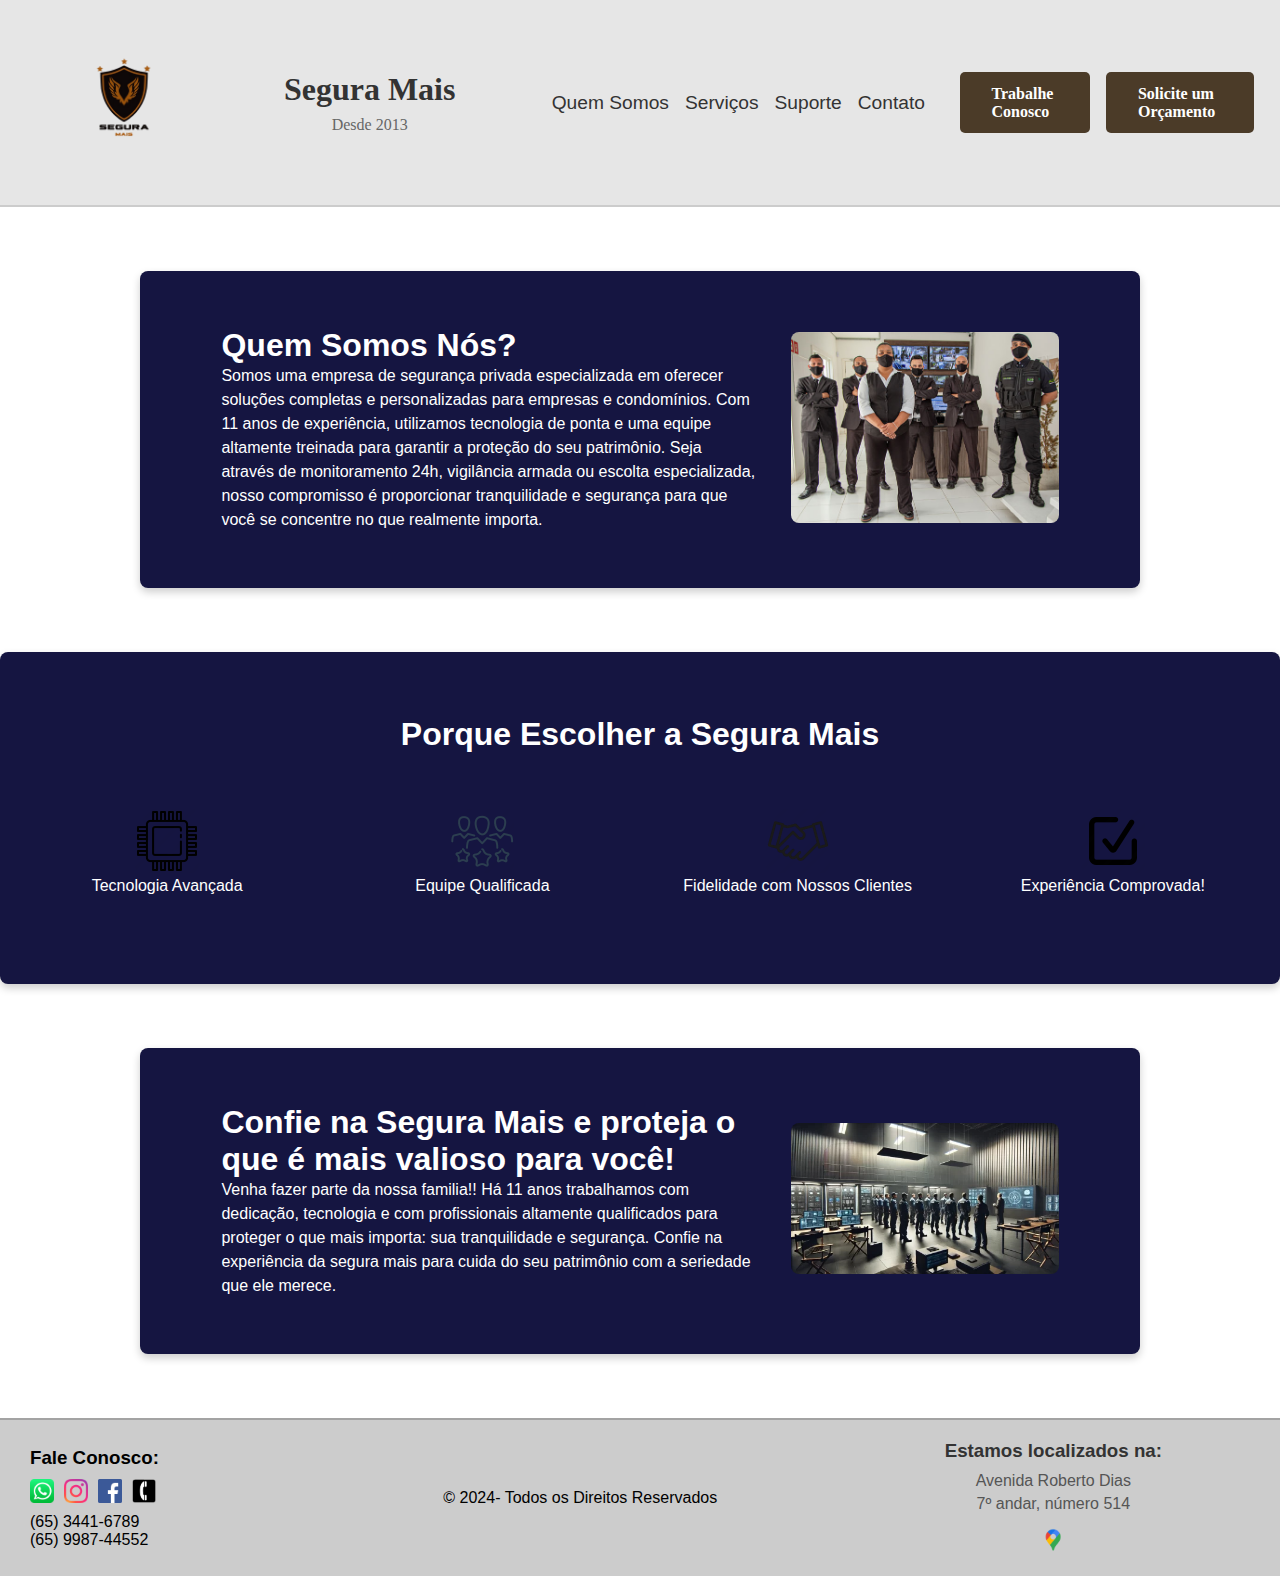
<file: index.html>
<!DOCTYPE html>
<html lang="pt-BR">
<head>
    <meta charset="UTF-8">
    <meta name="viewport" content="width=device-width, initial-scale=1.0">
    <link rel="stylesheet" href="estilo.css">
    <title>Segura Mais</title>
</head>
<body>
    <header class="header">
        <div class="logo">
            <img src="imagens/llogo.png" alt="Logo Segura Mais" class="logo-img">
        </div>
        <div class="topo">
            <h1>Segura Mais</h1>
            <p>Desde 2013</p>
        </div>
        <nav class="menu">
            <ul>
                <li><a href="Quem_somos.html">Quem Somos</a></li>
                <li><a href="serviços.html">Serviços</a></li>
                <li><a href="suporte.html">Suporte</a></li>
                <li><a href="#roda">Contato</a></li>
            </ul>
        </nav>
        <div class="botões">
            <a href="imagens/login.png" class="botão">Trabalhe Conosco</a>
            <a href="https://web.whatsapp.com/"class="botão">Solicite um Orçamento</a>
        </div>
    </header>
    <div class="Quem-somos">
        <div class="coteudo">
            <h1>Quem Somos Nós?</h1>
            <p>
                Somos uma empresa de segurança privada especializada em oferecer soluções completas e personalizadas para empresas e condomínios. Com 11 anos de experiência, utilizamos tecnologia de ponta e uma equipe altamente treinada para garantir a proteção do seu patrimônio. Seja através de monitoramento 24h, vigilância armada ou escolta especializada, nosso compromisso é proporcionar tranquilidade e segurança para que você se concentre no que realmente importa.
            </p>
        </div>
        <div class="image">
            <img src="imagens/img.jpg" alt="Equipe Segura Mais">
        </div>
    </div>
    <div class="escolha">
        <h2>Porque Escolher a Segura Mais</h2>
        <div class="escolha-container">
            <div class="image">
                <img src="imagens/img22.webp" alt="Equipe Segura Mais">
                <p>Tecnologia Avançada</p>
            </div>
            <div class="image">
                <img src="imagens/img21.webp" alt="Equipe Segura Mais">
                <p>Equipe Qualificada</p>
            </div>
            <div class="image">
                <img src="imagens/img23.webp" alt="Equipe Segura Mais">
                <p>Fidelidade com Nossos Clientes</p>
            </div>
            <div class="image">
                <img src="imagens/img24.webp" alt="Equipe Segura Mais">
                <p>Experiência Comprovada!</p>
            </div>
        </div>
    </div>
    <div class="Quem-somos">
        <div class="coteudo">
           <h1> <strong>Confie na Segura Mais e proteja o que é mais valioso para você!</strong></h1>
            <p>
                Venha fazer parte da  nossa familia!!
                Há 11 anos trabalhamos com dedicação, tecnologia e com profissionais altamente qualificados para proteger o
                que mais importa:  sua tranquilidade e segurança.
                Confie na experiência da segura mais
                para cuida do seu patrimônio com a seriedade que ele merece.
            </p>
        </div>
        <div class="image">
            <img src="imagens/img2.webp" alt="Equipe Segura Mais">
        </div>
    </div>
    <footer class="footer">
        <section id="roda"></section>
        <div class="contact">
            <h3>Fale Conosco:</h3>
            <div class="icons">
                <img src="imagens/img17.png" alt="WhatsApp" class="icon">
                <img src="imagens/img18.png" alt="Instagram" class="icon">
                <img src="imagens/img19.png" alt="Facebook" class="icon">
                <img src="imagens/img20.png" alt="Telefone" class="icon">
            </div>
            <p>(65) 3441-6789</p>
            <p>(65) 9987-44552</p>
        </div>
        <div class="contact">
        <p>&copy; 2024- Todos os Direitos Reservados</p>
        </div>
        <div class="roda">
            <h3>Estamos localizados na:</h3>
            <p>Avenida Roberto Dias</p>
            <p>7º andar, número 514</p>
            <img src="imagens/img16.png" alt="Google Maps" class="icon">
        </div>
    </footer>
</body>
</html>
</file>
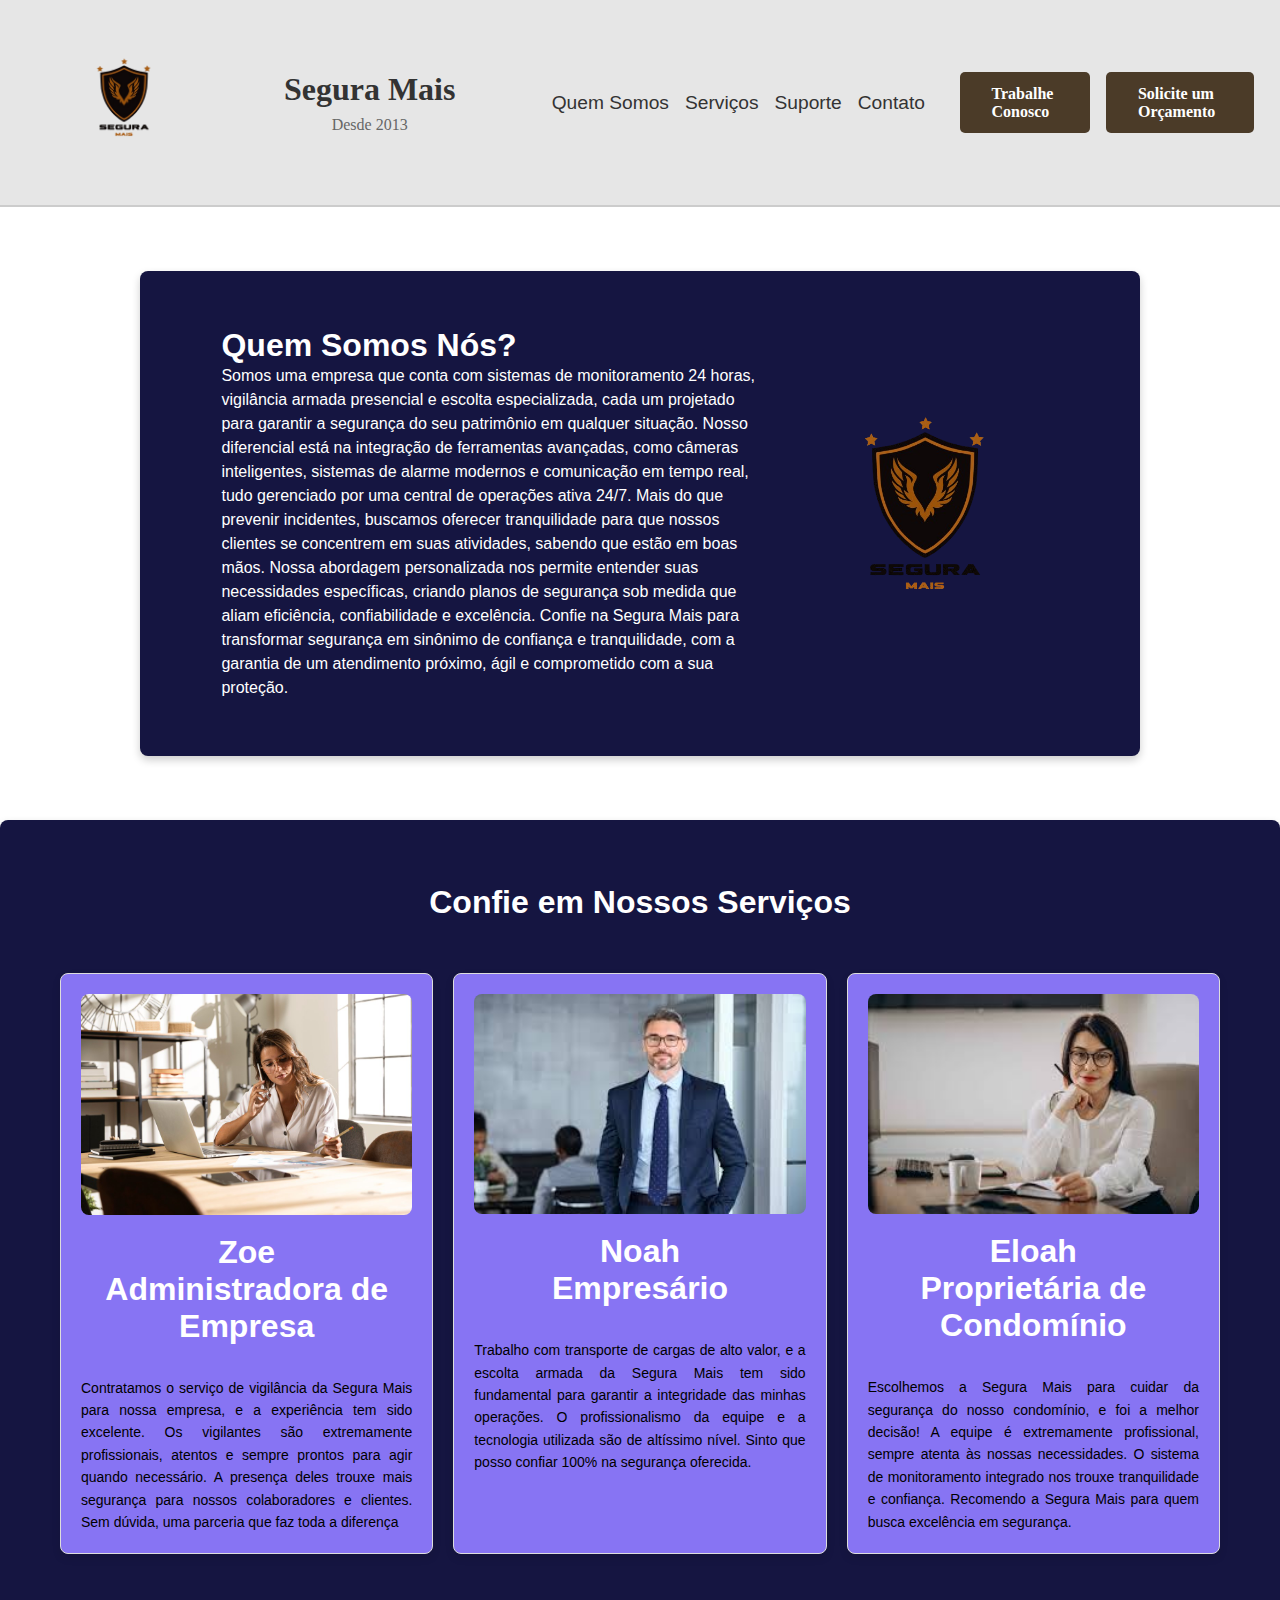
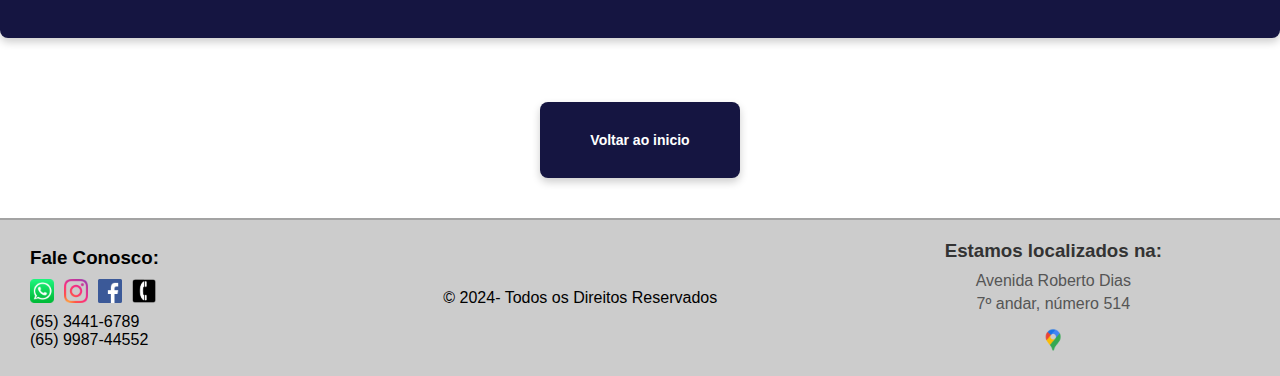
<file: Quem_somos.html>
<!DOCTYPE html>
<html lang="pt-BR">
<head>
    <meta charset="UTF-8">
    <meta name="viewport" content="width=device-width, initial-scale=1.0">
    <link rel="stylesheet" href="estilo.css">
    <title>Segura Mais</title>
</head>
<body>
    <header class="header">
        <div class="logo">
            <img src="imagens/llogo.png" alt="Logo Segura Mais" class="logo-img">
        </div>
        <div class="topo">
            <h1>Segura Mais</h1>
            <p>Desde 2013</p>
        </div>
        <nav class="menu">
            <ul>
                <li><a href="Quem_somos.html">Quem Somos</a></li>
                <li><a href="serviços.html">Serviços</a></li>
                <li><a href="suporte.html">Suporte</a></li>
                <li><a href="#roda">Contato</a></li>
            </ul>
        </nav>
        <div class="botões">
            <a href="imagens/login.png" class="botão">Trabalhe Conosco</a>
            <a href="https://web.whatsapp.com/"class="botão">Solicite um Orçamento</a>
        </div>
    </header>
    <div class="Quem-somos">
        <div class="coteudo">
            <h1>Quem Somos Nós?</h1>
            <p>
                Somos uma empresa que conta com sistemas de monitoramento 24 horas, vigilância armada presencial e escolta especializada, cada um projetado para garantir a segurança do seu patrimônio em qualquer situação. Nosso diferencial está na integração de ferramentas avançadas, como câmeras inteligentes, sistemas de alarme modernos e comunicação em tempo real, tudo gerenciado por uma central de operações ativa 24/7.
                Mais do que prevenir incidentes, buscamos oferecer tranquilidade para que nossos clientes se concentrem em suas atividades, sabendo que estão em boas mãos. Nossa abordagem personalizada nos permite entender suas necessidades específicas, criando planos de segurança sob medida que aliam eficiência, confiabilidade e excelência.
                Confie na Segura Mais para transformar segurança em sinônimo de confiança e tranquilidade, com a garantia de um atendimento próximo, ágil e comprometido com a sua proteção.
            </p>
        </div>
        <div class="image">
            <img src="imagens/llogo.png" alt="Equipe Segura Mais">
        </div>
    </div>
    <div class="escolha">
        <h2>Confie em Nossos Serviços</h2>
        <div class="escolha-container1">
            <div class="imagem">
                <img src="imagens/img9.jpg" alt="Equipe Segura Mais">
                <h1>Zoe</h1>
                <h2>Administradora de Empresa</h2>
                <p>Contratamos o serviço de vigilância da Segura Mais para nossa empresa, e a experiência tem sido excelente. Os vigilantes são extremamente profissionais, atentos e sempre prontos para agir quando necessário. A presença deles trouxe mais segurança para nossos colaboradores e clientes. Sem dúvida, uma parceria que faz toda a diferença</p>

            </div>
            <div class="imagem">
                <img src="imagens/img10.jpg" alt="Equipe Segura Mais">
                <h1> Noah </h1>
                <h2>Empresário</h2>
                <p>Trabalho com transporte de cargas de alto valor, e a escolta armada da Segura Mais tem sido fundamental para garantir a integridade das minhas operações. O profissionalismo da equipe e a tecnologia utilizada são de altíssimo nível. Sinto que posso confiar 100% na segurança oferecida.</p>
            </div>
            <div class="imagem">
                <img src="imagens/img8.jpg" alt="Equipe Segura Mais">
                <h1>Eloah</h1>
                <h2>Proprietária de Condomínio</h2>
                <p>Escolhemos a Segura Mais para cuidar da segurança do nosso condomínio, e foi a melhor decisão! A equipe é extremamente profissional, sempre atenta às nossas necessidades. O sistema de monitoramento integrado nos trouxe tranquilidade e confiança. Recomendo a Segura Mais para quem busca excelência em segurança.</p>
            </div>
        </div>
    </div>
    <div class="Quem-somos-bloco"> 
    <a href="index.html" class="botão2"> Voltar ao inicio</a> 
</div>
<footer class="footer">
    <section id="roda"></section>
    <div class="contact">
        <h3>Fale Conosco:</h3>
        <div class="icons">
            <img src="imagens/img17.png" alt="WhatsApp" class="icon">
            <img src="imagens/img18.png" alt="Instagram" class="icon">
            <img src="imagens/img19.png" alt="Facebook" class="icon">
            <img src="imagens/img20.png" alt="Telefone" class="icon">
        </div>
        <p>(65) 3441-6789</p>
        <p>(65) 9987-44552</p>
    </div>
    <div class="contact">
    <p>&copy; 2024- Todos os Direitos Reservados</p>
    </div>
    <div class="roda">
        <h3>Estamos localizados na:</h3>
        <p>Avenida Roberto Dias</p>
        <p>7º andar, número 514</p>
        <img src="imagens/img16.png" alt="Google Maps" class="icon">
    </div>
</footer>
</body>
</html>
</file>
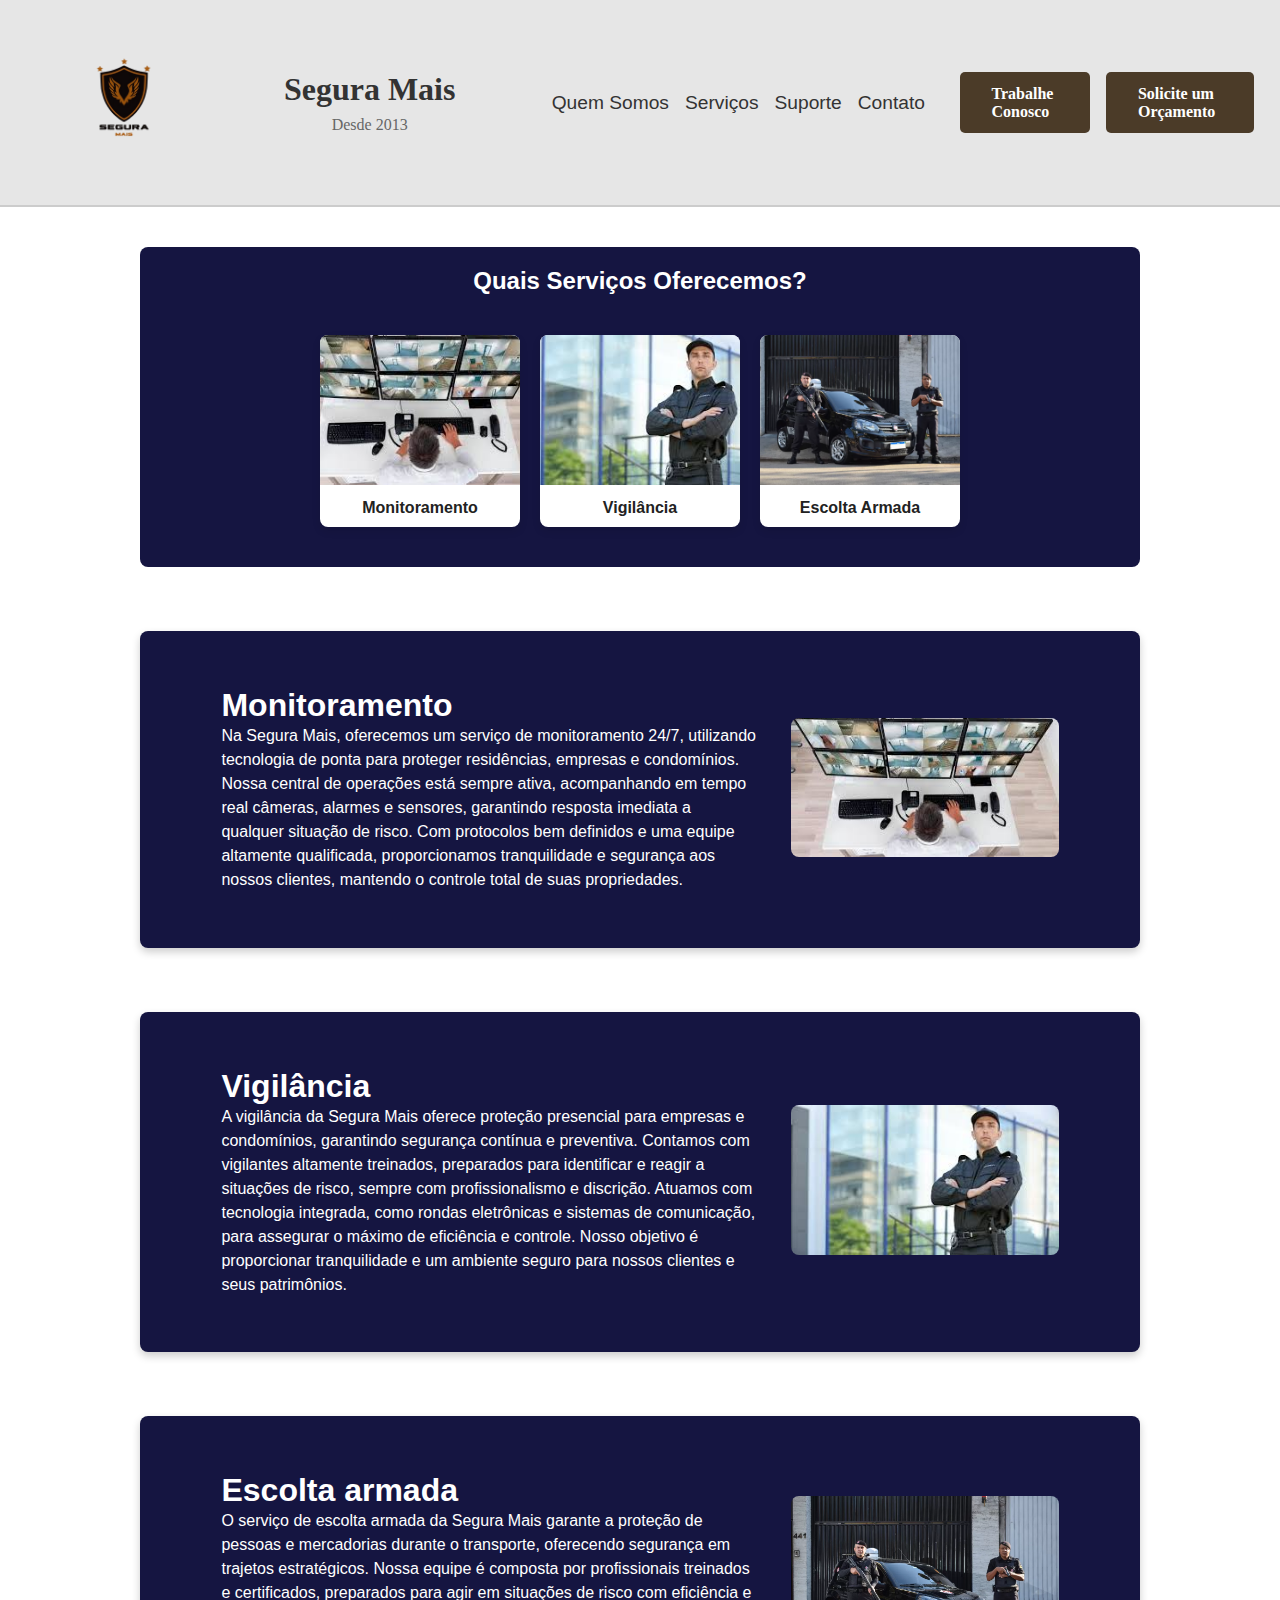
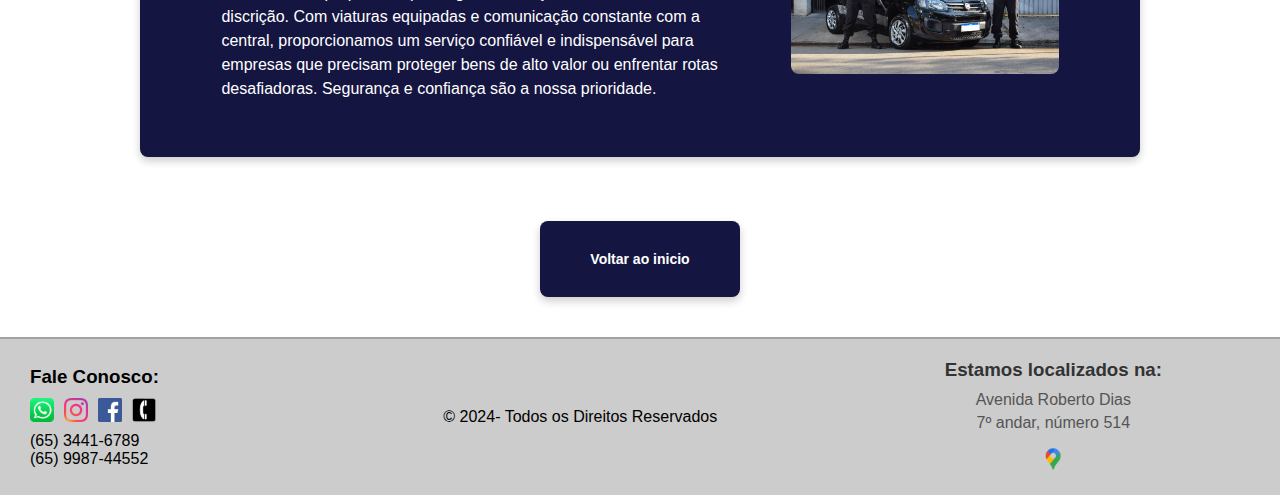
<file: serviços.html>
<!DOCTYPE html>
<html lang="pt-BR">
<head>
    <meta charset="UTF-8">
    <meta name="viewport" content="width=device-width, initial-scale=1.0">
    <link rel="stylesheet" href="estilo.css">
    <title>Segura Mais</title>
</head>
<body>
    <header class="header">
        <div class="logo">
            <img src="imagens/llogo.png" alt="Logo Segura Mais" class="logo-img">
        </div>
        <div class="topo">
            <h1>Segura Mais</h1>
            <p>Desde 2013</p>
        </div>
        <nav class="menu">
            <ul>
                <li><a href="Quem_somos.html">Quem Somos</a></li>
                <li><a href="serviços.html">Serviços</a></li>
                <li><a href="suporte.html">Suporte</a></li>
                <li><a href="#roda">Contato</a></li>
            </ul>
        </nav>
        <div class="botões">
            <a href="imagens/login.png" class="botão">Trabalhe Conosco</a>
            <a href="https://web.whatsapp.com/"class="botão">Solicite um Orçamento</a>
        </div>
    </header>
    <div class="services-container">
        <h2>Quais Serviços Oferecemos?</h2>
        <div class="services">
          <div class="service">
            <img src="imagens/img11.jpg" alt="Monitoramento">
            <p>Monitoramento</p>
          </div>
          <div class="service">
            <img src="imagens/img12.jpg" alt="Vigilância">
            <p>Vigilância</p>
          </div>
          <div class="service">
            <img src="imagens/img13.webp" alt="Escolta armada">
            <p>Escolta Armada</p>
          </div>
        </div>
      </div>
      <div class="Quem-somos">
        <div class="coteudo">
            <h1>Monitoramento</h1>
            <p>
                Na Segura Mais, oferecemos um serviço de monitoramento 24/7, utilizando tecnologia de ponta para proteger residências, empresas e condomínios. Nossa central de operações está sempre ativa, acompanhando em tempo real câmeras, alarmes e sensores, garantindo resposta imediata a qualquer situação de risco. Com protocolos bem definidos e uma equipe altamente qualificada, proporcionamos tranquilidade e segurança aos nossos clientes, mantendo o controle total de suas propriedades.
            </p>
        </div>
        <div class="image">
            <img src="imagens/img11.jpg" alt="Equipe Segura Mais">
        </div>
    </div>
    <div class="Quem-somos">
        <div class="coteudo">
            <h1>Vigilância</h1>
            <p>
                A vigilância da Segura Mais oferece proteção presencial para empresas e condomínios, garantindo segurança contínua e preventiva. Contamos com vigilantes altamente treinados, preparados para identificar e reagir a situações de risco, sempre com profissionalismo e discrição. Atuamos com tecnologia integrada, como rondas eletrônicas e sistemas de comunicação, para assegurar o máximo de eficiência e controle. Nosso objetivo é proporcionar tranquilidade e um ambiente seguro para nossos clientes e seus patrimônios.
            </p>
        </div>
        <div class="image">
            <img src="imagens/img12.jpg" alt="Equipe Segura Mais">
        </div>
    </div>
    <div class="Quem-somos">
        <div class="coteudo">
            <h1>Escolta armada</h1>
            <p>
                O serviço de escolta armada da Segura Mais garante a proteção de pessoas e mercadorias durante o transporte, oferecendo segurança em trajetos estratégicos. Nossa equipe é composta por profissionais treinados e certificados, preparados para agir em situações de risco com eficiência e discrição. Com viaturas equipadas e comunicação constante com a central, proporcionamos um serviço confiável e indispensável para empresas que precisam proteger bens de alto valor ou enfrentar rotas desafiadoras. Segurança e confiança são a nossa prioridade.
            </p>
        </div>
        <div class="image">
            <img src="imagens/img13.webp" alt="Equipe Segura Mais">
        </div>
    </div>
    <div class="Quem-somos-bloco"> 
    <a href="index.html" class="botão2"> Voltar ao inicio</a> 
</div>
<footer class="footer">
    <section id="roda"></section>
    <div class="contact">
        <h3>Fale Conosco:</h3>
        <div class="icons">
            <img src="imagens/img17.png" alt="WhatsApp" class="icon">
            <img src="imagens/img18.png" alt="Instagram" class="icon">
            <img src="imagens/img19.png" alt="Facebook" class="icon">
            <img src="imagens/img20.png" alt="Telefone" class="icon">
        </div>
        <p>(65) 3441-6789</p>
        <p>(65) 9987-44552</p>
    </div>
    <div class="contact">
    <p>&copy; 2024- Todos os Direitos Reservados</p>
    </div>
    <div class="roda">
        <h3>Estamos localizados na:</h3>
        <p>Avenida Roberto Dias</p>
        <p>7º andar, número 514</p>
        <img src="imagens/img16.png" alt="Google Maps" class="icon">
    </div>
</footer>
</body>
</html>
</file>
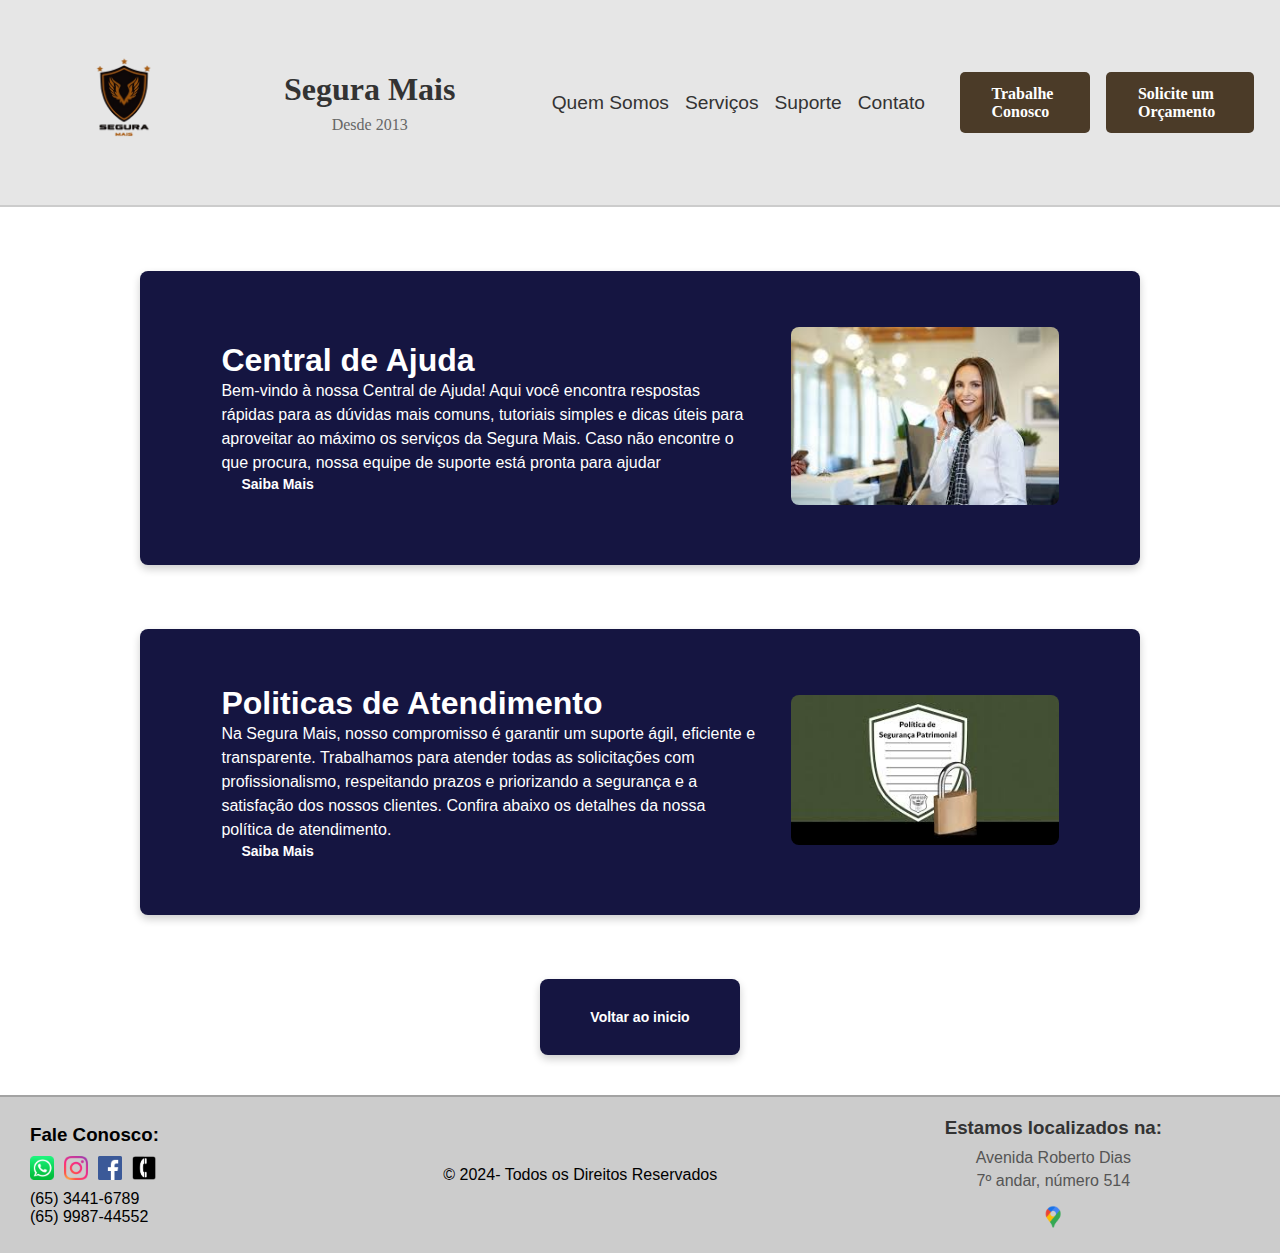
<file: suporte.html>
<!DOCTYPE html>
<html lang="pt-BR">
<head>
    <meta charset="UTF-8">
    <meta name="viewport" content="width=device-width, initial-scale=1.0">
    <link rel="stylesheet" href="estilo.css">
    <title>Segura Mais</title>
</head>
<body>
    <header class="header">
        <div class="logo">
            <img src="imagens/llogo.png" alt="Logo Segura Mais" class="logo-img">
        </div>
        <div class="topo">
            <h1>Segura Mais</h1>
            <p>Desde 2013</p>
        </div>
        <nav class="menu">
            <ul>
                <li><a href="Quem_somos.html">Quem Somos</a></li>
                <li><a href="serviços.html">Serviços</a></li>
                <li><a href="suporte.html">Suporte</a></li>
                <li><a href="#roda">Contato</a></li>
            </ul>
        </nav>
        <div class="botões">
            <a href="imagens/login.png" class="botão">Trabalhe Conosco</a>
            <a href="https://web.whatsapp.com/"class="botão">Solicite um Orçamento</a>
        </div>
    </header>
      <div class="Quem-somos">
        <div class="coteudo">
            <h1>Central de Ajuda</h1>
            <p>
                Bem-vindo à nossa Central de Ajuda!
                Aqui você encontra respostas rápidas para as dúvidas mais comuns, tutoriais simples e dicas úteis para aproveitar ao máximo os serviços da Segura Mais. Caso não encontre o que procura, nossa equipe de suporte está pronta para ajudar
            </p>
            <a href="" class="botão2"> Saiba Mais</a> 
        </div>
        <div class="image">
            <img src="imagens/img14.jpg" alt="Equipe Segura Mais">
        </div>
    </div>
    <div class="Quem-somos">
        <div class="coteudo">
            <h1>Politicas de Atendimento</h1>
            <p>
                Na Segura Mais, nosso compromisso é garantir um suporte ágil, eficiente e transparente. Trabalhamos para atender todas as solicitações com profissionalismo, respeitando prazos e priorizando a segurança e a satisfação dos nossos clientes. Confira abaixo os detalhes da nossa política de atendimento.
            </p>
            <a href="" class="botão2"> Saiba Mais</a> 
        </div>
        <div class="image">
            <img src="imagens/img15.jpg" alt="Equipe Segura Mais">
        </div>
    </div>
    <div class="Quem-somos-bloco"> 
    <a href="index.html" class="botão2"> Voltar ao inicio</a> 
</div>
<footer class="footer">
    <section id="roda"></section>
    <div class="contact">
        <h3>Fale Conosco:</h3>
        <div class="icons">
            <img src="imagens/img17.png" alt="WhatsApp" class="icon">
            <img src="imagens/img18.png" alt="Instagram" class="icon">
            <img src="imagens/img19.png" alt="Facebook" class="icon">
            <img src="imagens/img20.png" alt="Telefone" class="icon">
        </div>
        <p>(65) 3441-6789</p>
        <p>(65) 9987-44552</p>
    </div>
    <div class="contact">
    <p>&copy; 2024- Todos os Direitos Reservados</p>
    </div>
    <div class="roda">
        <h3>Estamos localizados na:</h3>
        <p>Avenida Roberto Dias</p>
        <p>7º andar, número 514</p>
        <img src="imagens/img16.png" alt="Google Maps" class="icon">
    </div>
</footer>
</body>
</html>
</file>
<file: estilo.css>
/* Reset básico */
* {
    margin: 0%;
    padding: 0%;
    box-sizing: border-box;
}

body {
    font-family: Arial, sans-serif;
    margin: 0;
    padding: 0;
}
.pacifico-regular {
    font-family: "Pacifico", cursive;
    font-weight: 400;
    font-style: normal;
  }

/* Header */
.header {
    display: flex;
    align-items: center;
    justify-content: space-between;
    background-color: #e6e6e6;
    padding: 1em 2%;
    border-bottom: 2px solid #ccc;
}

.logo {
    flex: 1;
    text-align: center;
    padding: 2%;
}

.logo-img {
    height: auto;
    width: 100%;
    max-width: 120px;
    border-radius: 20px;
}

/* Topo */
.topo {
    flex: 2;
    text-align: center;
    color: #333;
    font-family: "Pacifico", cursive;
}

.topo h1 {
    margin: 0;
    font-size: 2rem;
}

.topo p {
    margin: 0.5em 0 0;
    font-size: 1rem;
    color: #666;
}

/* Menu */
.menu {
    flex: 3;
    display: flex;
    justify-content: center;
}

.menu ul {
    list-style: none;
    margin: 0;
    padding: 0;
    display: flex;
    gap: 1rem;
}

.menu li {
    display: inline;
}

.menu a {
    text-decoration: none;
    color: #333;
    font-size: 1.2rem;
    transition: color 0.3s;
}

/* Botões */
.botões {
    flex: 2;
    display: flex;
    gap: 1em;
    justify-content: flex-end;
    font-family: "Pacifico", cursive;
}

.botão {
    text-decoration: none;
    color: white;
    background-color: #4b3b28;
    padding: 0.8em 2em;
    border-radius: 5px;
    font-size: 1rem;
    font-weight: bold;
}
.botão2 {
    text-decoration: none;
    color: white;
    padding: 10px 20px;
    border-radius: 5px;
    font-size: 14px;
    font-weight: bold;
}


/* Seção Quem Somos */
.Quem-somos {
    display: flex;
    flex-wrap: wrap;
    justify-content: space-between;
    align-items: center;
    padding: 3% 5%;
    background-color: rgb(21, 21, 65);
    color: #fff;
    margin: 5% auto;
    border-radius: 8px;
    box-shadow: 0 4px 8px rgba(0, 0, 0, 0.2);
    max-width: 1000px;
}
.Quem-somos-bloco {
    display: flex;
    flex-direction: row;
    align-items: center;
    justify-content: center;
    padding: 20px;
    background-color: rgb(21, 21, 65);
    color: #ffffff;
    max-width: 200px;
    margin: 40px auto;
    border-radius: 8px;
    box-shadow: 0 4px 8px rgba(0, 0, 0, 0.2);
}

.coteudo {
    flex: 2;
    padding: 2%;
}

.coteudo h1 {
    font-size: 2rem;
}

.coteudo p {
    font-size: 1rem;
    line-height: 1.5;
}

.image {
    flex: 1;
    text-align: center;
    padding: 2%;
}

.image img {
    max-width: 100%;
    height: auto;
    border-radius: 8px;
}

/* Seção Escolha */
.escolha {
    background-color: rgb(21, 21, 65);
    padding: 5% 2%;
    text-align: center;
    color: #fff;
    margin: 5% auto;
    border-radius: 8px;
    box-shadow: 0 4px 8px rgba(0, 0, 0, 0.2);
}

.escolha h2 {
    font-size: 2rem;
    margin-bottom: 2rem;
}

.escolha-container {
    display: flex;
    flex-wrap: wrap;
    justify-content: space-around;
    gap: 2rem;
}
.services-container {
    text-align: center;
    padding: 20px;
    background-color: rgb(21, 21, 65);
    color: #ffffff;
    display: flex;
    flex-direction: column; /* Coloca os elementos um abaixo do outro */
    align-items: center;
    justify-content: center;
    max-width: 1000px;
    margin: 40px auto;
    border-radius: 8px;
    
}


.services-container h2 {
    margin-bottom: 20px;
  }
  
  .services {
    display: flex;
    justify-content: center;
    gap: 20px;
    padding: 20px;
  }
  
  .service {
    background-color: #fff;
    border-radius: 8px;
    overflow: hidden;
    box-shadow: 0 4px 8px rgba(0, 0, 0, 0.1);
    text-align: center;
    width: 200px;
  }
  
  
  .service img {
    width: 100%;
    height: 150px;
    object-fit: cover;
  }
  
  .service p {
    margin: 10px 0;
    font-weight: bold;
    color: #222;
  }
 


.loca {
    flex:2;
    display: flex;
    margin: 0 10px;
    align-items:flex-end;
    gap: 10px;
    justify-content: flex-end;
}
  
  .escolha-container1 {
    display: grid;
    grid-template-columns: repeat(auto-fit, minmax(250px, 1fr));
    gap: 20px;
    max-width: 1200px;
    margin: 0 auto;
    padding: 20px;
  }
  
  .imagem {
    background-color: rgb(135, 116, 243);
    border: 1px solid #ddd;
    border-radius: 8px;
    text-align: center;
    padding: 20px;
    box-shadow: 0 4px 8px rgba(0, 0, 0, 0.1);
    transition: transform 0.3s, box-shadow 0.3s;
  }
  
  .imagem img {
    width: 100%;
    margin-bottom: 15px;
    max-width: 100%;
    border-radius: 8px;
  }
  
  .imagem h3 {
    font-size: 18px;
    color: #444;
    margin-bottom: 10px;
  }
  
  .imagem p {
    font-size: 14px;
    color:black;
    line-height: 1.6;
    text-align: justify;
  }
  


/* Tablets (até 768px) */
@media (max-width: 768px) {
    .header {
        flex-direction: column;
        text-align: center;
    }

    .menu ul {
        flex-direction: column;
    }

    .menu a {
        font-size: 1.5rem;
    }

    .botões {
        flex-direction: column;
        gap: 1rem;
    }

    .coteudo h1 {
        font-size: 1.8rem;
    }

    .coteudo p {
        font-size: 1rem;
    }

    .Quem-somos {
        flex-direction: column;
    }
    .services {
        flex-direction: column;
    }
}

/* Smartphones (até 480px) */
@media (max-width: 480px) {
    .header {
        padding: 1em 5%;
    }

    .logo-img {
        max-width: 80px;
    }

    .topo h1 {
        font-size: 1.5rem;
    }

    .topo p {
        font-size: 0.9rem;
    }

    .menu ul {
        gap: 1rem;
        flex-direction: column;
    }

    .menu a {
        font-size: 1.2rem;
    }

    .botões {
        flex-direction: column;
        gap: 1rem;
    }

    .coteudo h1 {
        font-size: 1.5rem;
    }

    .escolha h2 {
        font-size: 1.8rem;
    }

    .escolha-container {
        flex-direction: column;
    }

    .image img {
        max-width: 100%;
    }
}
/* Footer Original */
.footer {
    display: flex;
    justify-content: space-between;
    align-items: center;
    background-color: rgba(0, 0, 0, 0.2);
    padding: 20px;
    border-top: 2px solid rgba(0, 0, 0, 0.2);
}

/* Ajustes nas colunas do footer para dispositivos móveis */
.footer .contact,
.footer .localizacao {
    flex: 1;
    margin: 0 10px;
    align-items: flex-end;
}

/* Ícones de redes sociais */
.footer .icons {
    display: flex;
    gap: 10px;
    margin-bottom: 10px;
}

.footer .icon {
    width: 24px;
    height: 24px;
}

/* Responsividade: Footer em telas pequenas */
@media (max-width: 768px) {
    .footer {
        flex-direction: column;
        text-align: center;
    }

    .footer .contact,
    .footer .localizacao {
        flex: 1;
        margin-bottom: 15px;
        text-align: center;
    }

    .footer .icons {
        justify-content: center;
        margin-bottom: 10px;
    }

    .footer .contact p,
    .footer .localizacao p {
        font-size: 14px;
    }
}

/* Responsividade: Ajuste de layout para telas menores que 480px */
@media (max-width: 480px) {
    .footer .contact p,
    .footer .localizacao p {
        font-size: 12px;
    }

    .footer .icons {
        gap: 8px;
    }

    .footer .icon {
        width: 20px;
        height: 20px;
    }
}

/* Footer - Bloco de localização */
.footer .roda {
    flex: 1;
    margin: 0 10px;
    text-align: center;
}

.footer .roda h3 {
    margin-bottom: 10px;
    color: #333;
}

.footer .roda p {
    margin: 5px 0;
    color: #555;
}

.footer img {
    width: 30px;
    height: 30px;
    margin-top: 10px;
}
</file>
